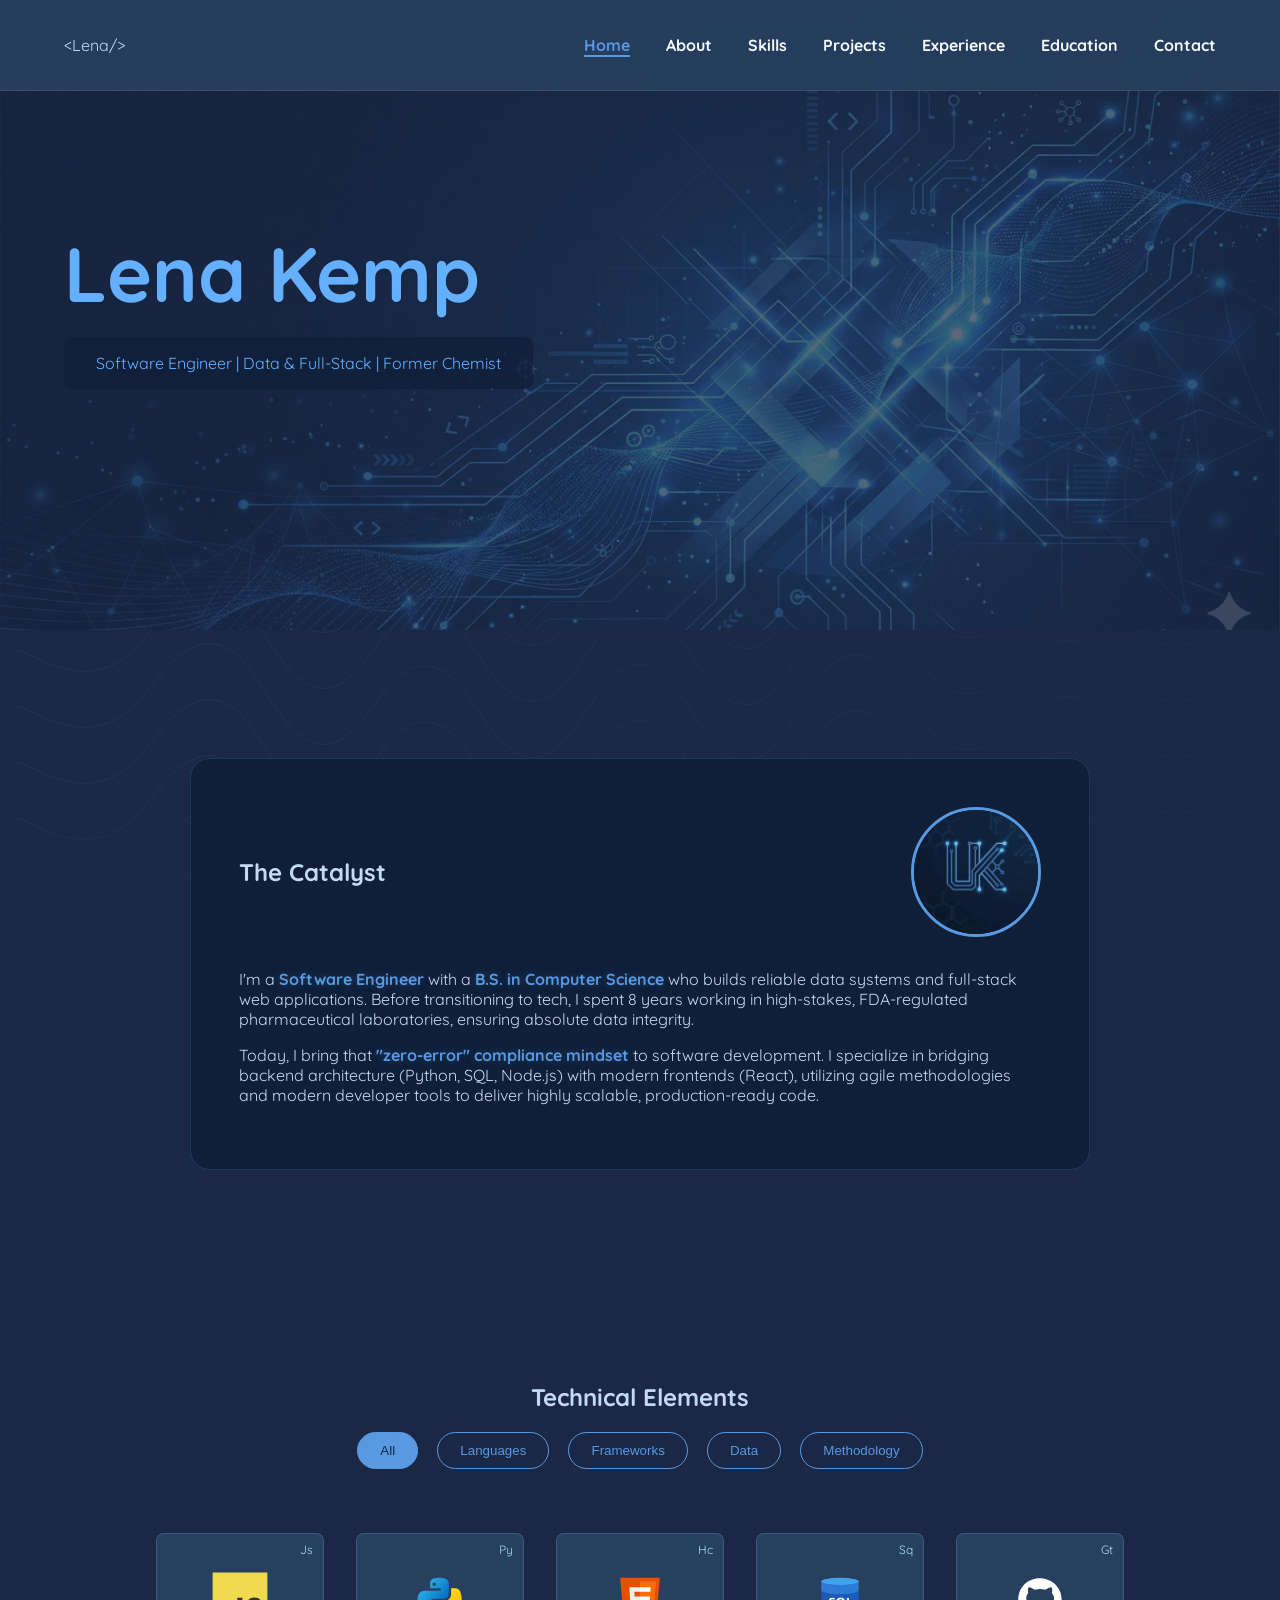
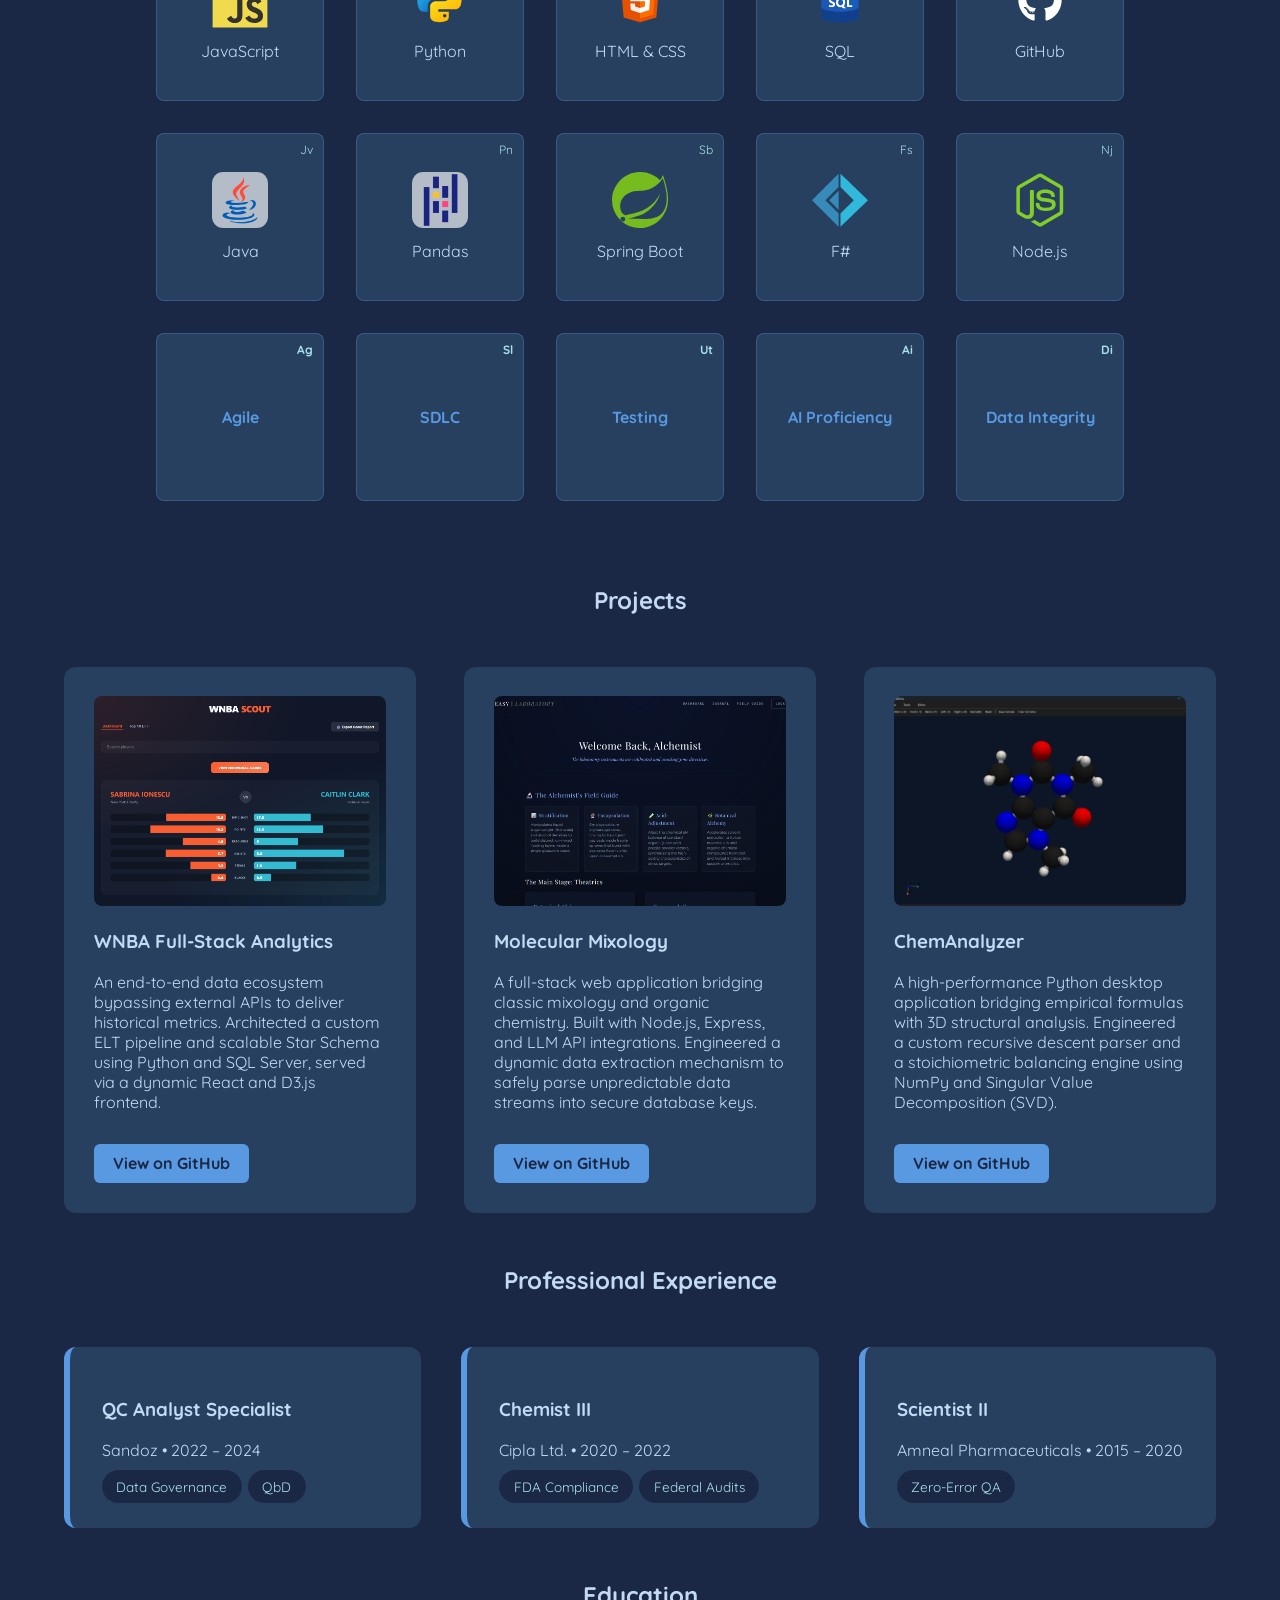
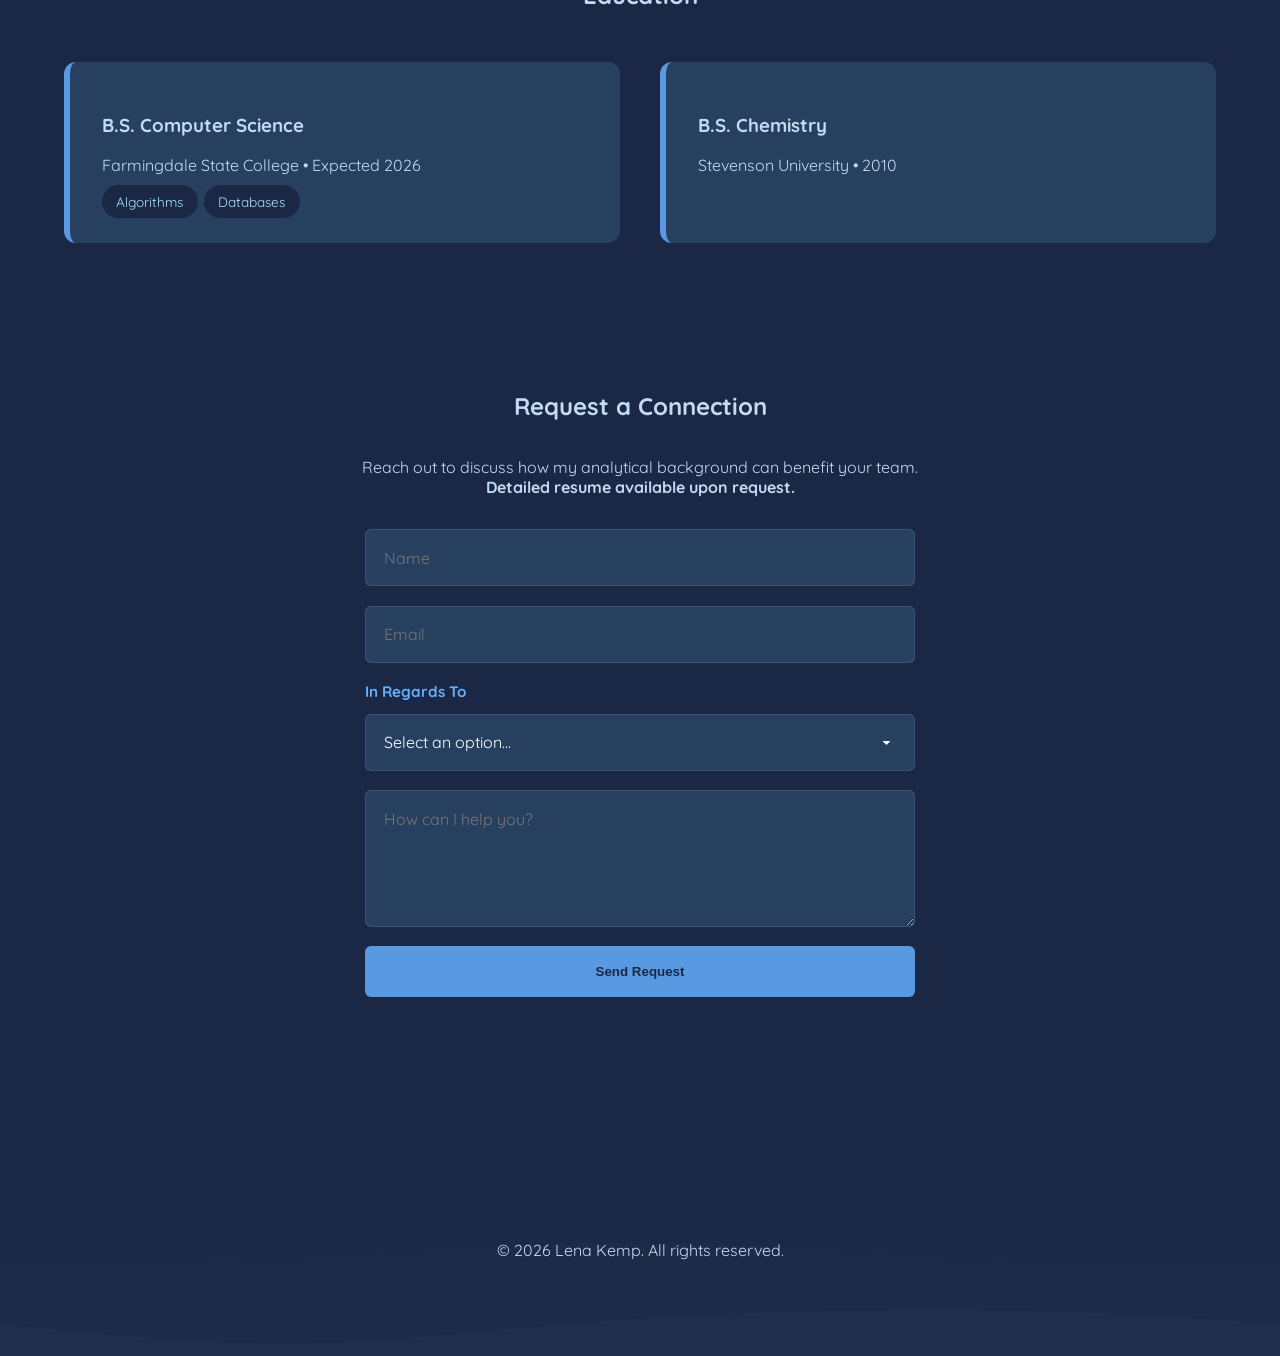
<file: index.html>
<!DOCTYPE html>
<html lang="en">
<head>
    <meta charset="UTF-8">
    <meta name="viewport" content="width=device-width, initial-scale=1.0">
    <link rel="preconnect" href="https://fonts.googleapis.com">
    <link rel="preconnect" href="https://fonts.gstatic.com" crossorigin>
    <link href="https://fonts.googleapis.com/css2?family=Quicksand:wght@300..700&display=swap" rel="stylesheet">
    <script src="script.js" defer></script>
    <link rel="stylesheet" href="styles.css">
    <title>Lena Kemp | Software Engineer</title>
    <link rel="icon" type="image/png" href="icons/Portfolio Favicon Project 4.png">
</head>

<body>
<nav>
    <div class="logo"><p>&lt;Lena/&gt;</p></div>
    <button class="menu-toggle" id="mobile-menu" aria-label="Toggle navigation menu">
        <span class="bar"></span>
        <span class="bar"></span>
        <span class="bar"></span>
    </button>
    <div class="nav-links" id="nav-menu">
        <a href="#home">Home</a>
        <a href="#about">About</a>
        <a href="#skills">Skills</a>
        <a href="#projects">Projects</a>
        <a href="#experience">Experience</a>
        <a href="#education">Education</a>
        <a href="#contact">Contact</a>
    </div>
</nav>

<header id="home" class="hero">
    <h1>Lena Kemp</h1>
    <div class="hero-text-box">
        <p>Software Engineer | Data & Full-Stack | Former Chemist</p>
    </div>
</header>

<div class="svg-container">
    <section id="about" class="about-container">
        <div class="about">
            <div class="about-header">
                <h2>The Catalyst</h2>
                <img id="about-image" class="about-image rounded-logo" src="images/logo.png" alt="Lena Kemp profile">
            </div>
            <p>
                I'm a <span class="highlight">Software Engineer</span> with a
                <span class="highlight">B.S. in Computer Science</span> who builds reliable data systems and full-stack web applications. Before transitioning to tech, I spent 8 years working in high-stakes, FDA-regulated pharmaceutical laboratories, ensuring absolute data integrity.
            </p>

            <p>
                Today, I bring that <span class="highlight">"zero-error" compliance mindset</span> to software development. I specialize in bridging backend architecture (Python, SQL, Node.js) with modern frontends (React), utilizing agile methodologies and modern developer tools to deliver highly scalable, production-ready code.
            </p>
        </div>
    </section>

    <section id="skills" class="skills">
        <h2>Technical Elements</h2>
        <div class="skills-filter">
            <button class="filter-btn active" data-filter="all">All</button>
            <button class="filter-btn" data-filter="lang">Languages</button>
            <button class="filter-btn" data-filter="framework">Frameworks</button>
            <button class="filter-btn" data-filter="data">Data</button>
            <button class="filter-btn" data-filter="method">Methodology</button>
        </div>
        <div class="skills-item-container">
            <div class="skill-item" data-category="lang" data-symbol="Js"><img class="framework-icons" src="icons/JavaScript (1).svg" alt="JavaScript Skill Item">JavaScript</div>
            <div class="skill-item" data-category="lang" data-symbol="Py"><img class="framework-icons" src="icons/python.svg" alt="Python Skill Item">Python</div>
            <div class="skill-item" data-category="framework" data-symbol="Hc"><img class="framework-icons" src="icons/html.svg" alt="HTML/CSS Skill Item">HTML & CSS</div>
            <div class="skill-item" data-category="data" data-symbol="Sq"><img class="framework-icons" src="icons/SQL.svg" alt="">SQL</div>
            <div class="skill-item" data-category="framework" data-symbol="Gt"><img class="framework-icons" src="icons/github-white.svg" alt="GitHub Skill Item">GitHub</div>
            <div class="skill-item" data-category="lang" data-symbol="Jv"><img class="framework-icons" src="icons/Java-background.svg" alt="Java Skill Item">Java</div>
            <div class="skill-item" data-category="data" data-symbol="Pn"><img class="framework-icons" src="icons/Pandas-background.svg" alt="Pandas Skill Item">Pandas</div>
            <div class="skill-item" data-category="framework" data-symbol="Sb"><img class="framework-icons" src="icons/Spring.svg" alt="Spring Boot Skill Item">Spring Boot</div>
            <div class="skill-item" data-category="lang" data-symbol="Fs"><img class="framework-icons" src="icons/FSharp.svg" alt="F# Skill Item">F#</div>
            <div class="skill-item" data-category="framework" data-symbol="Nj"><img class="framework-icons" src="icons/Node.js.svg" alt="NodeJS Skill Item">Node.js</div>

            <div class="skill-item" data-category="method" data-symbol="Ag"><p>Agile</p></div>
            <div class="skill-item" data-category="method" data-symbol="Sl"><p>SDLC</p></div>
            <div class="skill-item" data-category="method" data-symbol="Ut"><p>Testing</p></div>
            <div class="skill-item" data-category="method" data-symbol="Ai"><p>AI Proficiency</p></div>
            <div class="skill-item" data-category="method" data-symbol="Di"><p>Data Integrity</p></div>
        </div>
    </section>

    <section id="projects" class="projects">
        <h2>Projects</h2>
        <div class="project-card-container">

            <div class="project-item">
                <div class="project-image-container"><img src="images/WNBAProject.png" alt="WNBA Analytics Platform"></div>
                <h3>WNBA Full-Stack Analytics</h3>
                <p>An end-to-end data ecosystem bypassing external APIs to deliver historical metrics. Architected a custom ELT pipeline and scalable Star Schema using Python and SQL Server, served via a dynamic React and D3.js frontend.</p>
                <a href="https://github.com/CodebyLK/WNBA-Stats-Dashboard" target="_blank" class="project-btn">View on GitHub</a>
            </div>

            <div class="project-item">
                <div class="project-image-container"><img src="images/Mixology.png" alt="Molecular Mixology App"></div>
                <h3>Molecular Mixology</h3>
                <p>A full-stack web application bridging classic mixology and organic chemistry. Built with Node.js, Express, and LLM API integrations. Engineered a dynamic data extraction mechanism to safely parse unpredictable data streams into secure database keys.</p>
                <a href="https://github.com/CodebyLK/molecular-mixology" target="_blank" class="project-btn">View on GitHub</a>
            </div>

            <div class="project-item">
                <div class="project-image-container"><img src="images/ChemAnalyzer.png" alt="ChemAnalyzer Desktop App"></div>
                <h3>ChemAnalyzer</h3>
                <p>A high-performance Python desktop application bridging empirical formulas with 3D structural analysis. Engineered a custom recursive descent parser and a stoichiometric balancing engine using NumPy and Singular Value Decomposition (SVD).</p>
                <a href="https://github.com/CodebyLK/ChemAnalyzer" target="_blank" class="project-btn">View on GitHub</a>
            </div>

        </div>
    </section>

    <section id="experience" class="experience">
        <h2>Professional Experience</h2>
        <div class="experience-container">
            <div class="exp-card">
                <h3 class="exp-title">QC Analyst Specialist</h3>
                <p>Sandoz • 2022 – 2024</p>
                <div class="course-list"><span class="course-badge">Data Governance</span><span class="course-badge">QbD</span></div>
            </div>
            <div class="exp-card">
                <h3 class="exp-title">Chemist III</h3>
                <p>Cipla Ltd. • 2020 – 2022</p>
                <div class="course-list"><span class="course-badge">FDA Compliance</span><span class="course-badge">Federal Audits</span></div>
            </div>
            <div class="exp-card">
                <h3 class="exp-title">Scientist II</h3>
                <p>Amneal Pharmaceuticals • 2015 – 2020</p>
                <div class="course-list"><span class="course-badge">Zero-Error QA</span></div>
            </div>
        </div>
    </section>

    <section id="education" class="education">
        <h2>Education</h2>
        <div class="education-container">
            <div class="edu-card">
                <h3 class="edu-title">B.S. Computer Science</h3>
                <p>Farmingdale State College • Expected 2026</p>
                <div class="course-list"><span class="course-badge">Algorithms</span><span class="course-badge">Databases</span></div>
            </div>
            <div class="edu-card">
                <h3 class="edu-title">B.S. Chemistry</h3>
                <p>Stevenson University • 2010</p>
            </div>
        </div>
    </section>

    <section id="contact" class="contact">
        <h2>Request a Connection</h2>
        <p class="contact-subtext">Reach out to discuss how my analytical background can benefit your team. <strong>Detailed resume available upon request.</strong></p>

        <form id="contact-form" class="contact-form">
            <div style="display:none;" aria-hidden="true">
                <label for="honeypot-input">Spam Check</label>
                <input type="text" id="honeypot-input" name="honeypot" value="">
            </div>

            <label for="name-input" class="sr-only">Name</label>
            <input type="text" id="name-input" name="name" placeholder="Name" required minlength="2">

            <label for="email-input" class="sr-only">Email</label>
            <input type="email" id="email-input" name="email" placeholder="Email" required>

            <label for="reason" class="form-label">In Regards To</label>
            <select id="reason" name="reason" required>
                <option value="" disabled selected>Select an option...</option>
                <option value="Job Opportunity">Job Opportunity / Recruiting</option>
                <option value="Networking">Networking</option>
                <option value="Project Collaboration">Project Collaboration</option>
                <option value="General Inquiry">General Inquiry</option>
            </select>

            <label for="message-input" class="sr-only">How can I help you?</label>
            <textarea id="message-input" name="message" placeholder="How can I help you?" rows="5" required></textarea>

            <button type="submit" class="submit-btn">Send Request</button>

            <p id="status" style="text-align: center; margin-top: 1rem; font-weight: bold;"></p>
        </form>
    </section>
</div>

<footer>
    <p>&copy; 2026 Lena Kemp. All rights reserved.</p>
</footer>
</body>
</html>
</file>
<file: styles.css>
*, *::before, *::after { box-sizing: border-box; }

html { scroll-behavior: smooth; }

body {
    font-family: 'Quicksand', sans-serif;
    color: #C2DAF4;
    margin: 0;
    padding: 0;
    background-color: #1B2845;
    overflow-x: hidden;
}

/* --- CUSTOM SCROLLBAR --- */
::-webkit-scrollbar { width: 18px; }
::-webkit-scrollbar-track { background: #1B2845; }
::-webkit-scrollbar-thumb {
    background: #274060;
    border-radius: 10px;
    border: 3px solid #1B2845;
}
::-webkit-scrollbar-thumb:hover { background: #5899E2; }

::selection { background: rgba(88, 153, 226, 0.3); color: #F6FAFD; }

/* --- NAVIGATION --- */
nav {
    display: flex;
    justify-content: space-between;
    align-items: center;
    padding: 1.2rem 5%;
    position: fixed;
    width: 100%;
    top: 0;
    background-color: rgba(39, 64, 96, 0.9);
    -webkit-backdrop-filter: blur(10px);
    backdrop-filter: blur(10px);
    z-index: 2000;
    border-bottom: 1px solid rgba(255,255,255,0.1);
}

.nav-links a {
    color: #F6FAFD;
    text-decoration: none;
    margin-left: 2rem;
    font-weight: 700;
    transition: 0.3s;
}

.nav-links a.active-link { color: #5899E2 !important; border-bottom: 2px solid #5899E2; }

/* --- HERO --- */
.hero {
    color: #65AFFF;
    background-image: linear-gradient(rgba(27, 40, 69, 0.7), rgba(27, 40, 69, 0.7)), url('images/hero image.png');
    background-size: cover;
    background-position: center;
    height: 70vh;
    display: flex;
    flex-direction: column;
    justify-content: center;
    padding-left: 5%;
}

.hero h1 { font-size: 4.8rem; margin: 0; }
.hero-text-box p {
    background-color: rgba(14, 30, 55, 0.66);
    display: inline-block;
    padding: 1rem 2rem;
    border-radius: 8px;
}

/* --- HIGHLIGHTS --- */
.highlight {
    color: #5899E2;
    font-weight: 700;
    text-shadow: 0 0 8px rgba(88, 153, 226, 0.3);
}

/* --- SVG CONTAINER & GAP FIX --- */
.svg-container {
    background:
            linear-gradient(to bottom, #1B2845, rgba(27, 40, 69, 0) 10%),
            linear-gradient(to top, #1B2845, rgba(27, 40, 69, 0) 10%),
            url('images/sssquiggly.svg');
    background-size: cover;
    background-position: center;
    background-attachment: fixed;
    margin-top: -1px;
    padding-top: 1px;
    overflow: auto;
}

/* --- ABOUT --- */
.about {
    background: rgba(14, 30, 55, 0.85);
    width: 85%;
    max-width: 900px;
    margin: 8rem auto;
    padding: 3rem;
    border-radius: 20px;
    border: 1px solid rgba(88, 153, 226, 0.2);
}

.rounded-logo {
    width: 130px;
    height: 130px;
    border-radius: 50%;
    border: 3px solid #5899E2;
    object-fit: cover;
}

.about-header { display: flex; align-items: center; justify-content: space-between; margin-bottom: 2rem; }

/* --- SKILLS & ATOMIC HOVER --- */
.skills { padding: 4rem 5%; text-align: center; }
.skills-filter { margin-bottom: 4rem; display: flex; justify-content: center; gap: 1.2rem; }
.filter-btn { padding: 10px 22px; border-radius: 25px; border: 1px solid #5899E2; background: transparent; color: #5899E2; cursor: pointer; transition: 0.3s; }
.filter-btn.active { background: #5899E2; color: #1B2845; }

.skills-item-container { display: flex; flex-wrap: wrap; justify-content: center; gap: 2rem; }
.skill-item {
    background: #274060;
    width: 10.5rem;
    height: 10.5rem;
    padding: 1rem;
    border-radius: 8px;
    display: flex;
    flex-direction: column;
    align-items: center;
    justify-content: center;
    position: relative;
    border: 1px solid rgba(88, 153, 226, 0.3);
    transition: all 0.4s cubic-bezier(0.175, 0.885, 0.32, 1.275);
}

.skill-item:hover { transform: scale(1.08) rotate(3deg); border-color: #5899E2; box-shadow: 0 0 20px rgba(88, 153, 226, 0.5); }
.skill-item::before { content: attr(data-symbol); position: absolute; top: 8px; right: 10px; font-size: 0.75rem; color: #A8E1EB; }
.framework-icons { width: 3.5rem; height: 3.5rem; object-fit: contain; margin-bottom: 0.8rem; transition: 0.3s; }

/* Methodology Styling */
.skill-item[data-category="method"] { font-weight: 700; color: #5899E2; }
.skill-item:hover .framework-icons { filter: drop-shadow(0 0 8px #5899E2); transform: rotate(5deg); }

/* --- PROJECTS --- */
.projects h2 {
    text-align: center;
}
.project-card-container { display: grid; grid-template-columns: repeat(auto-fit, minmax(300px, 1fr)); gap: 3rem; padding: 2rem 5%; }
.project-item { background: #274060; padding: 1.8rem; border-radius: 12px; transition: 0.4s ease; border: 1px solid transparent; }
.project-item:hover { transform: translateY(-12px); border-color: rgba(88, 153, 226, 0.3); box-shadow: 0 15px 30px rgba(0,0,0,0.4); }
.project-image-container img { width: 100%; height: 210px; object-fit: cover; border-radius: 8px; }

/* --- PROJECT LINKS --- */
.project-btn {
    display: inline-block;
    margin-top: 1rem;
    padding: 0.6rem 1.2rem;
    background-color: #5899E2;
    color: #1B2845;
    border: none;
    border-radius: 6px;
    text-decoration: none;
    font-weight: bold;
    transition: 0.3s;
}

.project-btn:hover {
    background-color: #F6FAFD;
    box-shadow: 0 0 15px rgba(246, 250, 253, 0.6);
}

/* --- EXPERIENCE & EDUCATION --- */
.education h2, .experience h2 {
    text-align: center;
}
.education-container, .experience-container { display: grid; grid-template-columns: repeat(auto-fit, minmax(320px, 1fr)); gap: 2.5rem; padding: 2rem 5%; }
.edu-card, .exp-card { background-color: #274060; border-radius: 12px; padding: 2rem; border-left: 6px solid #5899E2; }
.course-badge { background-color: #1B2845; color: #A8E1EB; padding: 0.5rem 0.9rem; border-radius: 20px; font-size: 0.85rem; margin-right: 6px; }

/* --- CONTACT --- */
.contact { padding: 6rem 5%; display: flex; flex-direction: column; align-items: center; }
.contact-subtext { text-align: center; max-width: 600px; margin-bottom: 2rem; }
.contact-form { display: flex; flex-direction: column; gap: 1.2rem; width: 100%; max-width: 550px; }

/* Style the visible form text label for the select menu cleanly */
.form-label {
    align-self: flex-start;
    font-weight: 700;
    color: #65AFFF;
    margin-bottom: -0.4rem;
    font-size: 0.95rem;
}

/* Accessible hidden helper class for Name/Email tags to pass validation without altering layouts */
.sr-only {
    position: absolute;
    width: 1px;
    height: 1px;
    padding: 0;
    margin: -1px;
    overflow: hidden;
    clip: rect(0, 0, 0, 0);
    border: 0;
}

/* Unified input sizing rules to guarantee matching layout widths */
.contact-form input,
.contact-form textarea,
.contact-form select {
    width: 100%;
    padding: 1.1rem;
    background: #274060;
    border: 1px solid rgba(255,255,255,0.1);
    border-radius: 6px;
    color: white;
    font-family: 'Quicksand', sans-serif;
    font-size: 1rem;
    box-sizing: border-box;
    outline: none;
    transition: border-color 0.3s, box-shadow 0.3s;
}

/* Focus states for uniform highlighting interactive cues */
.contact-form input:focus,
.contact-form textarea:focus,
.contact-form select:focus {
    border-color: #5899E2;
    box-shadow: 0 0 10px rgba(88, 153, 226, 0.2);
}

/* Stripping default native dropdown stylings */
.contact-form select {
    appearance: none;
    -webkit-appearance: none;
    cursor: pointer;
    background-image: url("data:image/svg+xml;charset=UTF-8,%3csvg xmlns='http://www.w3.org/2000/svg' viewBox='0 0 24 24' fill='white'%3e%3cpath d='M7 10l5 5 5-5z'/%3e%3c/svg%3e");
    background-repeat: no-repeat;
    background-position: right 1.1rem center;
    background-size: 1.2rem;
    padding-right: 3rem;
}

.contact-form select option {
    background-color: #1B2845;
    color: white;
}

.submit-btn { background: #5899E2; color: #1B2845; padding: 1.1rem; border: none; font-weight: bold; cursor: pointer; border-radius: 6px; transition: 0.3s; }
.submit-btn:hover { background: #F6FAFD; box-shadow: 0 0 15px #F6FAFD; }

footer { background-image: url('images/blob-pattern.svg'); background-size: cover; padding: 5rem 0; text-align: center; }

/* --- ANIMATIONS & MOBILE --- */
@keyframes atomicFadeIn {
    from { opacity: 0; transform: translateY(15px) scale(0.95); }
    to { opacity: 1; transform: translateY(0) scale(1); }
}

.menu-toggle { display: none; flex-direction: column; cursor: pointer; background: transparent; border: none; }
.bar { width: 25px; height: 3px; background-color: #F6FAFD; margin: 4px 0; transition: 0.4s; }

/* --- ERROR PAGE STYLES --- */
.error-body { height: 100vh; display: flex; flex-direction: column; justify-content: center; align-items: center; background: radial-gradient(circle, #274060 0%, #1B2845 100%); text-align: center; padding: 2rem; }
.error-code { font-size: 8rem; font-weight: 800; color: #5899E2; margin: 0; text-shadow: 0 0 20px rgba(88, 153, 226, 0.5); }
.error-msg { font-size: 1.5rem; margin-bottom: 2rem; }
.error-btn { text-decoration: none; display: inline-block; }

@media (max-width: 768px) {
    .menu-toggle { display: flex; z-index: 3000; }
    .nav-links {
        position: fixed; right: -100%; top: 0; height: 100vh; width: 100%;
        background-color: rgba(27, 40, 69, 0.98); -webkit-backdrop-filter: blur(10px); backdrop-filter: blur(10px);
        display: flex; flex-direction: column; align-items: center; justify-content: center; transition: 0.4s ease-in-out; z-index: 2500;
    }
    .nav-links.active { right: 0; }
    .nav-links a { margin: 1.5rem 0; font-size: 1.8rem; }
    .menu-toggle.is-active .bar:nth-child(2) { opacity: 0; }
    .menu-toggle.is-active .bar:nth-child(1) { transform: translateY(11px) rotate(45deg); }
    .menu-toggle.is-active .bar:nth-child(3) { transform: translateY(-11px) rotate(-45deg); }
    .hero h1 { font-size: 2.8rem; }
    .about-header { flex-direction: column; text-align: center; gap: 1rem; }
    .project-card-container, .education-container, .experience-container { grid-template-columns: 1fr; }
}
</file>
